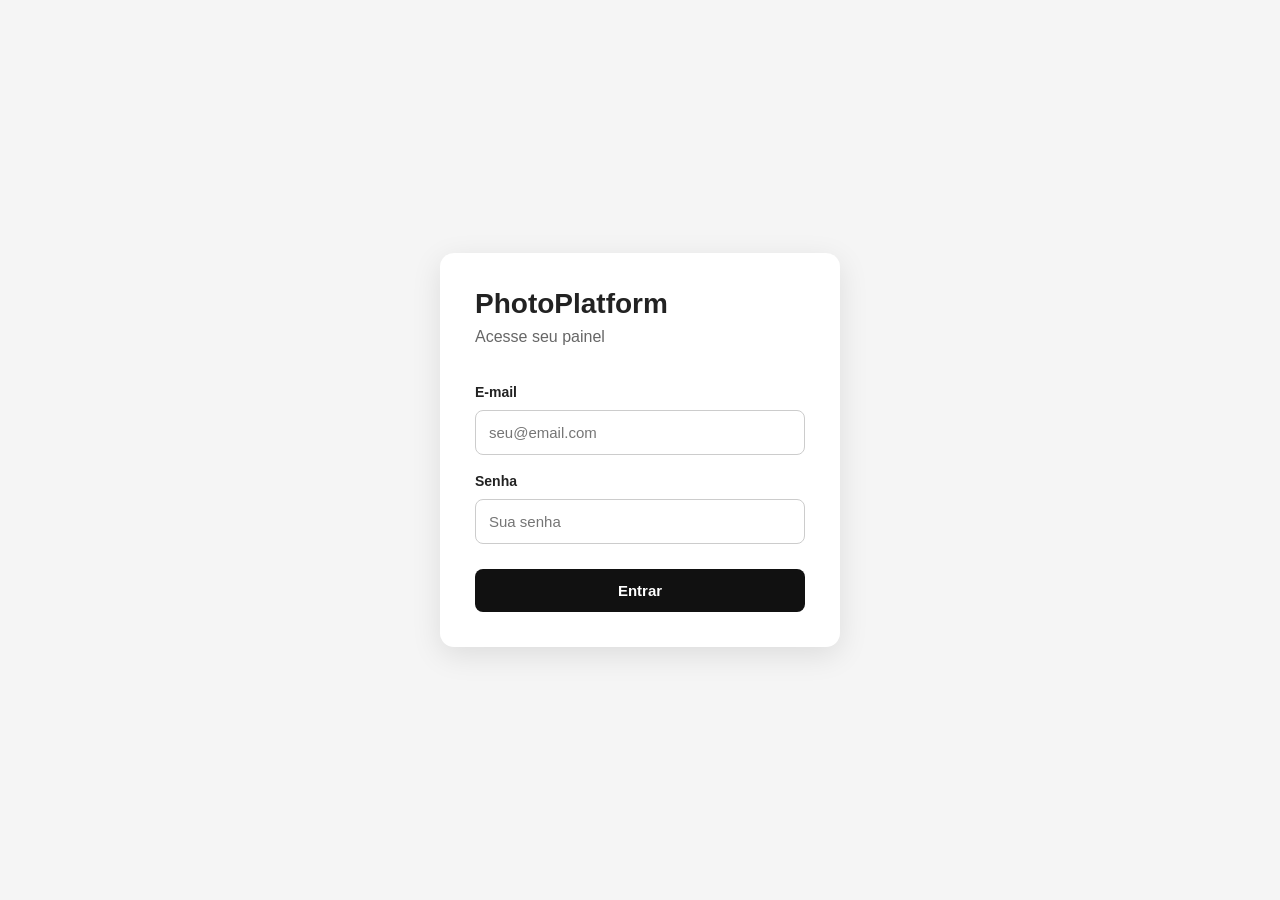
<file: frontend/admin.html>
﻿<!DOCTYPE html>
<html lang="pt-BR">

<head>
    <meta charset="UTF-8">
    <meta name="viewport" content="width=device-width, initial-scale=1.0">

    <title>PhotoPlatform - Painel</title>

    <link rel="stylesheet" href="admin.css">
</head>

<body>

    <header class="header">
        <div class="container header-content">

            <div>
                <h1>PhotoPlatform</h1>
                <p>Painel administrativo</p>
            </div>

            <button id="logout-button" class="button secondary">
                Sair
            </button>

        </div>
    </header>


    <main class="container">

        <section class="top-bar">

            <div>
                <h2>Meus álbuns</h2>
                <p>Gerencie seus eventos e fotos.</p>
            </div>

            <button id="new-album-button" class="button">
                + Novo álbum
            </button>

        </section>


        <div id="loading" class="message">
            Carregando álbuns...
        </div>


        <div id="error" class="message error hidden"></div>


        <section
            id="albums"
            class="albums">
        </section>

    </main>


    <!-- MODAL NOVO ÁLBUM -->

    <div
        id="album-modal"
        class="modal hidden">

        <div class="modal-content">

            <button
                id="album-modal-close"
                class="modal-close">
                ×
            </button>

            <h2>Novo álbum</h2>

            <form id="album-form">

                <label for="album-name-input">
                    Nome do álbum
                </label>

                <input
                    id="album-name-input"
                    type="text"
                    maxlength="120"
                    placeholder="Ex.: Casamento João e Maria"
                    required
                >

                <div id="album-form-error"
                     class="form-error hidden">
                </div>

                <div class="modal-actions">

                    <button
                        type="button"
                        id="cancel-album-button"
                        class="button secondary">
                        Cancelar
                    </button>

                    <button
                        type="submit"
                        class="button">
                        Criar álbum
                    </button>

                </div>

            </form>

        </div>

    </div>


    <script src="admin.js"></script>

</body>

</html>
</file>
<file: frontend/admin.css>
﻿* {
    box-sizing: border-box;
    margin: 0;
    padding: 0;
}

body {
    font-family: Arial, Helvetica, sans-serif;
    background: #f5f5f5;
    color: #222;
}

.container {
    width: min(1200px, 92%);
    margin: 0 auto;
}


/* HEADER */

.header {
    background: #111;
    color: white;
    padding: 24px 0;
}

.header-content {
    display: flex;
    align-items: center;
    justify-content: space-between;
}

.header h1 {
    font-size: 28px;
    margin-bottom: 5px;
}

.header p {
    color: #aaa;
}


/* TOPO */

.top-bar {
    display: flex;
    align-items: center;
    justify-content: space-between;

    gap: 20px;

    margin: 35px 0 25px;
}

.top-bar h2 {
    font-size: 24px;
    margin-bottom: 6px;
}

.top-bar p {
    color: #666;
}


/* BOTÕES */

.button {
    border: none;
    border-radius: 8px;

    background: #111;
    color: white;

    padding: 12px 18px;

    font-size: 14px;
    font-weight: 600;

    cursor: pointer;

    transition:
        background 0.2s ease,
        transform 0.2s ease;
}

.button:hover {
    background: #333;
    transform: translateY(-1px);
}

.button.secondary {
    background: #e5e5e5;
    color: #222;
}

.button.secondary:hover {
    background: #d5d5d5;
}


/* ÁLBUNS */

.albums {
    display: grid;

    grid-template-columns:
        repeat(
            auto-fill,
            minmax(260px, 1fr)
        );

    gap: 20px;
}

.album-card {
    background: white;

    border-radius: 12px;

    padding: 20px;

    box-shadow:
        0 3px 12px rgba(0, 0, 0, 0.08);
}

.album-card h3 {
    font-size: 19px;

    margin-bottom: 8px;
}

.album-card p {
    color: #666;

    font-size: 14px;

    margin-bottom: 18px;
}

.album-actions {
    display: flex;

    gap: 10px;

    flex-wrap: wrap;
}


/* MENSAGENS */

.message {
    padding: 30px;

    text-align: center;

    color: #666;
}

.error {
    color: #b00020;
}

.hidden {
    display: none !important;
}


/* MODAL */

.modal {
    position: fixed;

    inset: 0;

    background:
        rgba(0, 0, 0, 0.65);

    display: flex;

    align-items: center;
    justify-content: center;

    padding: 20px;

    z-index: 1000;
}

.modal-content {
    position: relative;

    width: min(500px, 100%);

    background: white;

    border-radius: 12px;

    padding: 30px;

    box-shadow:
        0 15px 50px rgba(0, 0, 0, 0.25);
}

.modal-content h2 {
    margin-bottom: 25px;
}

.modal-close {
    position: absolute;

    top: 12px;
    right: 15px;

    border: none;

    background: none;

    font-size: 30px;

    cursor: pointer;

    color: #555;
}


/* FORM */

#album-form {
    display: flex;

    flex-direction: column;

    gap: 10px;
}

#album-form label {
    font-weight: 600;

    font-size: 14px;
}

#album-name-input {
    width: 100%;

    padding: 12px;

    border: 1px solid #ccc;

    border-radius: 8px;

    font-size: 15px;

    outline: none;
}

#album-name-input:focus {
    border-color: #111;
}

.form-error {
    color: #b00020;

    font-size: 14px;
}

.modal-actions {
    display: flex;

    justify-content: flex-end;

    gap: 10px;

    margin-top: 15px;
}


/* MOBILE */

@media (max-width: 600px) {

    .header-content {
        align-items: flex-start;

        gap: 15px;
    }

    .top-bar {
        align-items: flex-start;

        flex-direction: column;
    }

    .top-bar .button {
        width: 100%;
    }

    .modal-actions {
        flex-direction: column;
    }

    .modal-actions .button {
        width: 100%;
    }
}
</file>
<file: frontend/album.css>
﻿/* ========================================
   BASE
======================================== */

* {
    box-sizing: border-box;
}

body {
    margin: 0;
    font-family: Arial, Helvetica, sans-serif;
    background: #f5f5f5;
    color: #222;
}

.container {
    width: min(1400px, 94%);
    margin: 0 auto;
}


/* ========================================
   HEADER
======================================== */

.header {
    background: #111;
    color: white;
    padding: 24px 0;
    margin-bottom: 30px;
}

.header-content {
    display: flex;
    align-items: center;
    justify-content: space-between;
    gap: 20px;
}

.header h1 {
    margin: 0 0 6px;
    font-size: 28px;
}

.header p {
    margin: 0;
    color: #bbb;
}


/* ========================================
   UPLOAD
======================================== */

.upload-section {
    background: white;
    padding: 24px;
    border-radius: 12px;
    margin-bottom: 30px;

    box-shadow:
        0 3px 12px rgba(0, 0, 0, 0.08);

    display: flex;
    flex-direction: column;
    gap: 15px;
}

.upload-section h2 {
    margin: 0 0 8px;
}

.upload-section p {
    margin: 0;
    color: #666;
}

.upload-section input[type="file"] {
    padding: 10px;
    border: 1px solid #ddd;
    border-radius: 8px;
    background: #fafafa;
}

.upload-status {
    min-height: 20px;
    color: #555;
}


/* ========================================
   SEÇÃO DE FOTOS
======================================== */

.photos-section {
    margin-bottom: 40px;
}

.section-header {
    margin-bottom: 20px;
}

.section-header h2 {
    margin: 0 0 6px;
}

.section-header p {
    margin: 0;
    color: #666;
}


/* ========================================
   LOADING
======================================== */

.message {
    padding: 30px;
    text-align: center;
}

.error {
    color: #b00020;
}

.hidden {
    display: none !important;
}


/* ========================================
   GALERIA
======================================== */

.admin-gallery {
    display: grid;

    grid-template-columns:
        repeat(
            auto-fill,
            minmax(220px, 1fr)
        );

    gap: 20px;

    width: 100%;
}


/* ========================================
   CARD DA FOTO
======================================== */

.photo-card {
    background: white;

    border-radius: 12px;

    overflow: hidden;

    cursor: pointer;

    min-width: 0;

    box-shadow:
        0 3px 10px rgba(0, 0, 0, 0.08);

    transition:
        transform 0.2s ease,
        box-shadow 0.2s ease;
}

.photo-card:hover {
    transform: translateY(-4px);

    box-shadow:
        0 8px 20px rgba(0, 0, 0, 0.15);
}


/* ========================================
   IMAGEM
======================================== */

.photo-card img {
    display: block;

    width: 100%;

    height: 220px;

    object-fit: cover;

    background: #eee;
}


/* ========================================
   INFORMAÇÕES
======================================== */

.photo-info {
    padding: 12px;
}

.photo-info p {
    margin: 0;

    font-size: 14px;

    color: #555;

    overflow: hidden;

    text-overflow: ellipsis;

    white-space: nowrap;
}


/* ========================================
   BOTÕES
======================================== */

.button {
    border: none;

    border-radius: 8px;

    padding: 10px 18px;

    background: #111;

    color: white;

    font-size: 14px;

    cursor: pointer;
}

.button:hover {
    opacity: 0.85;
}

.button:disabled {
    opacity: 0.5;
    cursor: not-allowed;
}

.button.secondary {
    background: #e5e5e5;
    color: #222;
}


/* ========================================
   RESPONSIVO
======================================== */

@media (max-width: 900px) {

    .admin-gallery {
        grid-template-columns:
            repeat(
                3,
                1fr
            );

        gap: 15px;
    }

}


@media (max-width: 650px) {

    .admin-gallery {
        grid-template-columns:
            repeat(
                2,
                1fr
            );

        gap: 12px;
    }

    .photo-card img {
        height: 180px;
    }

    .header-content {
        flex-direction: column;
        align-items: flex-start;
    }

}


@media (max-width: 420px) {

    .admin-gallery {
        grid-template-columns:
            1fr;
    }

    .photo-card img {
        height: 240px;
    }

}
</file>
<file: frontend/login.css>
﻿* {
    box-sizing: border-box;
    margin: 0;
    padding: 0;
}

body {
    font-family: Arial, Helvetica, sans-serif;

    background: #f5f5f5;

    color: #222;
}

.login-page {
    min-height: 100vh;

    display: flex;

    align-items: center;
    justify-content: center;

    padding: 20px;
}

.login-card {
    width: min(400px, 100%);

    background: white;

    padding: 35px;

    border-radius: 14px;

    box-shadow:
        0 8px 30px rgba(0, 0, 0, 0.10);
}

.login-card h1 {
    font-size: 28px;

    margin-bottom: 8px;
}

.subtitle {
    color: #666;

    margin-bottom: 30px;
}

#login-form {
    display: flex;

    flex-direction: column;

    gap: 10px;
}

#login-form label {
    font-size: 14px;

    font-weight: 600;

    margin-top: 8px;
}

#login-form input {
    width: 100%;

    padding: 13px;

    border: 1px solid #ccc;

    border-radius: 8px;

    font-size: 15px;

    outline: none;
}

#login-form input:focus {
    border-color: #111;
}

#login-button {
    margin-top: 15px;

    border: none;

    border-radius: 8px;

    padding: 13px;

    background: #111;

    color: white;

    font-size: 15px;

    font-weight: 600;

    cursor: pointer;
}

#login-button:hover {
    background: #333;
}

#login-button:disabled {
    opacity: 0.6;

    cursor: wait;
}

.error {
    color: #b00020;

    background: #fff0f2;

    border-radius: 7px;

    padding: 10px;

    font-size: 14px;

    margin-top: 5px;
}

.hidden {
    display: none !important;
}
</file>
